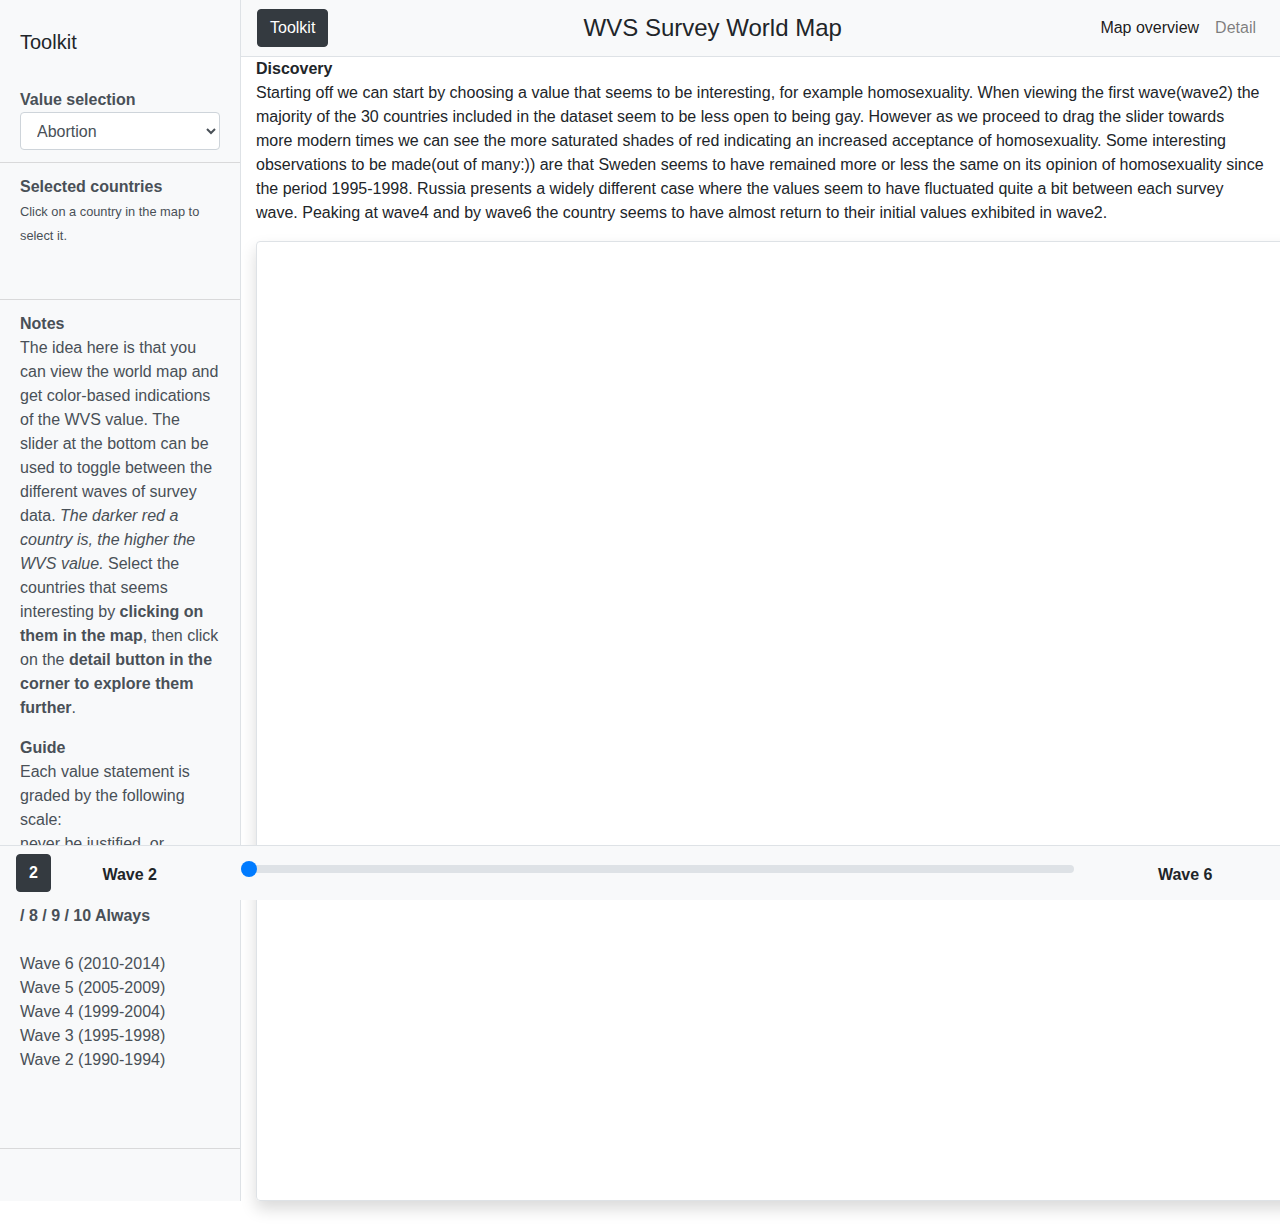
<file: index.html>
<!DOCTYPE html>
<html lang="en">

<head>

  <meta charset="utf-8">
  <meta name="viewport" content="width=device-width, initial-scale=1, shrink-to-fit=no">
  <meta name="description" content="">
  <meta name="author" content="">

  <title>WVS comparer</title>

  <!-- Bootstrap core CSS -->
  <script src="https://cdn.jsdelivr.net/npm/popper.js@1.16.0/dist/umd/popper.min.js"></script>
  <script src="https://code.jquery.com/jquery-3.2.1.slim.min.js"
    integrity="sha384-KJ3o2DKtIkvYIK3UENzmM7KCkRr/rE9/Qpg6aAZGJwFDMVNA/GpGFF93hXpG5KkN"
    crossorigin="anonymous"></script>
  <script src="https://cdnjs.cloudflare.com/ajax/libs/popper.js/1.12.9/umd/popper.min.js"
    integrity="sha384-ApNbgh9B+Y1QKtv3Rn7W3mgPxhU9K/ScQsAP7hUibX39j7fakFPskvXusvfa0b4Q"
    crossorigin="anonymous"></script>
  <script src="https://maxcdn.bootstrapcdn.com/bootstrap/4.0.0/js/bootstrap.min.js"
    integrity="sha384-JZR6Spejh4U02d8jOt6vLEHfe/JQGiRRSQQxSfFWpi1MquVdAyjUar5+76PVCmYl"
    crossorigin="anonymous"></script>


  <link rel="stylesheet" href="https://stackpath.bootstrapcdn.com/bootstrap/4.4.1/css/bootstrap.min.css"
    integrity="sha384-Vkoo8x4CGsO3+Hhxv8T/Q5PaXtkKtu6ug5TOeNV6gBiFeWPGFN9MuhOf23Q9Ifjh" crossorigin="anonymous">
  <script src="https://ajax.googleapis.com/ajax/libs/jquery/3.4.1/jquery.min.js"></script>

  <!-- Custom styles for this template -->
  <link href="css/simple-sidebar.css" rel="stylesheet">
  <link href="index.css" rel="stylesheet">

</head>

<body>

  <div class="d-flex" id="wrapper">

    <!-- Sidebar -->
    <div class="bg-light border-right" id="sidebar-wrapper">
      <div class="sidebar-heading">
        <h5>Toolkit</h5>
      </div>

      <div class="list-group list-group-flush">

        <a href="#" class="list-group-item list-group-item-action bg-light">
          <b>Value selection</b>
          <select id="emissionSelector" class="form-control" onchange="mount()">
            <option value="abortion" id="optCH4">Abortion</option>
            <option value="suicide" id="optIndCon">Suicide</option>
            <option value="bribe" id="opt4">Someone accepting a bribe</option>
            <option value="prost" id="opt5">Prostitution</option>
            <option value="homo" id="opt6">Homosexuality</option>
            <option value="taxes" id="opt7">Cheating on taxes</option>
            <option value="gov" id="opt8">Claiming government benefits to which you are not entitled</option>
            <option value="divorce" id="opt10">Divorce</option>
            <option value="transport" id="opt12">Avoiding a fare on public transport</option>



          </select>


        </a>
        <a href="#" class="list-group-item list-group-item-action bg-light">
          <b>Selected countries</b>
          <p><small>Click on a country in the map to select it.</small></p>
          <div id="selectedCountries" class="custom-control mr-sm-2">
          </div>

        </a>

        <a href="#" id="map-guide" class="list-group-item list-group-item-action bg-light">
          <p><b>Notes</b>   <br />
           
            The idea here is that you can view the world map and get color-based indications of the WVS value. The slider at the bottom can be used to toggle between the different waves of survey data.

            <em>The darker red a country is, the higher the WVS value.</em>


            Select the countries that seems interesting by <b>clicking on them in the map</b>,
            then click on the <b>detail button in the corner to explore them further</b>.

          </p>
          <p><b>Guide</b><br />
            Each value statement is graded by the following scale: <br />
            never be justified, or
something in between. <b>Never 1 / 2 / 3 / 4 / 5 / 6 / 7 / 8 / 9 / 10 Always</b>
            <br />
            <br />
            Wave 6 (2010-2014)<br />
            Wave 5 (2005-2009)<br />
            Wave 4 (1999-2004)<br />
            Wave 3 (1995-1998)<br />
            Wave 2 (1990-1994) <br />

          </p>   <br />   <br />

         
         

        </a>

        <a href="#" id="detail-guide" class="list-group-item list-group-item-action bg-light d-none">
          <p><b>Notes</b>
            <br />
            In this view you can still change the slider to experience the value fluctuations over the different waves.</br> 

          </p>

        </a>
      </div>
    </div>
    <!-- /#sidebar-wrapper -->

    <!-- Page Content -->
    <div id="page-content-wrapper">

      <nav class="navbar navbar-expand-lg navbar-light bg-light border-bottom">
        <button class="btn btn-dark" id="menu-toggle">Toolkit</button>

        <button class="navbar-toggler" type="button" data-toggle="collapse" data-target="#navbarSupportedContent"
          aria-controls="navbarSupportedContent" aria-expanded="false" aria-label="Toggle navigation">
          <span class="navbar-toggler-icon"></span>
        </button>


        <div class="collapse navbar-collapse" id="navbarSupportedContent">
          <h4 class="navbar-title">WVS Survey World Map</h4>
          <ul class="navbar-nav ml-auto mt-2 mt-lg-0">
            <li id="mapActive" class="nav-item active">
              <a class="nav-link" href="#" onclick="handleMapClick()">Map overview<span
                  class="sr-only">(current)</span></a>
            </li>
            <li id="detailActive" class="nav-item">
              <a id="detailButton" class="nav-link" href="#" onclick="handleDetailClick(); mount()">Detail</a>
            </li>
          </ul>
        </div>
      </nav>

      <div id="mapView" class="container-fluid">
        <p><b>Discovery</b>
          <br />
          Starting off we can start by choosing a value that seems to be interesting, for example homosexuality. When viewing the first wave(wave2) the majority of the 30 countries included in the dataset seem to be less open to being gay. However as we proceed to drag the slider towards more modern times we can see the more saturated shades of red indicating an increased acceptance of homosexuality. Some interesting observations to be made(out of many:)) are that Sweden seems to have remained more or less the same on its opinion of homosexuality since the period 1995-1998. Russia presents a widely different case where the values seem to have fluctuated quite a bit between each survey wave. Peaking at wave4 and by wave6 the country seems to have almost return to their initial values exhibited in wave2.</br> 

        </p>

        <svg class="border shadow rounded" id="theWorld" width="1600" height="960"></svg>
        <div id="tooltip" style="opacity:0; 
        position: absolute; 
        text-align: center;     
        width: 60px;          
        height: 28px;         
        padding: 2px;       
        font: 12px sans-serif;    
        background: lightsteelblue; 
        border: 0px;    
        border-radius: 8px;     
        pointer-events: none;
        transition: opacity 1s; "></div>
      </div>
      <div id="detailView" class="container-fluid d-none">
        <p>OBS! You need to have selected some countries from the world map for the chart to show up</p>
        <p>
          <b>Ambition and Learning</b></br>
          Here in the detail view the aim was to have the user further explore into the value differences between the selected countries. UNFORTUNTELY the bar chart does not work. The proportions are possibly correct but are not receiving the correct yAxis coordinate which makes makes the chart show false data. Finally, I think one of the primary things I learned doing this assignment was the complexity of working with "real" data. Usually I expect to receive data that is easily accesible directly through a simple API call. This however provided quite the challenge because of the sheer amount of data and the process of selection</br> 

        </p>
        
        <div id="tooltipBubble" style="opacity:0; 
        position: absolute; 
        text-align: center;     
        width: 120px;          
        height: 90px;         
        padding: 2px;       
        font: 12px sans-serif;    
        background: lightsteelblue; 
        border: 0px;    
        border-radius: 8px;     
        pointer-events: none;
        transition: opacity 1s; "></div>

        <!--<div id="chart_1" class="chart_1"></div>-->
      </div>


    </div>
    <!-- /#page-content-wrapper -->
    <nav id="footer" class="navbar fixed-bottom navbar-light bg-light border-top">
      <button id="example" type="button" class="btn btn-dark">
        <b id="sliderValue"></b>
      </button>
      <div class="container text-center">

        <span class="font-weight-bold indigo-text mr-2 mt-1">Wave 2</span>
        <form class="range-field w-75">
          <input type="range" class="custom-range" min="2" max="6" value="2" class="slider" id="yearSlider"
            onchange="mount()">
        </form>
        <span class="font-weight-bold indigo-text ml-2 mt-1">Wave 6</span>
      </div>
    </nav>

  </div>
  <!-- /#wrapper -->



  <!-- Load d3.js -->
  <script src="https://d3js.org/d3.v4.js"></script>
  <script src="https://d3js.org/d3-scale-chromatic.v1.min.js"></script>
  <script src="https://d3js.org/d3-geo-projection.v2.min.js"></script>

  <!-- Load view scripts -->
  <script src="sliderYear.js"></script>
  <script src="world_map.js"></script>
  <!--<script src="bubbleChart.js"></script>-->
  <script src="handleViewClick.js"></script>

  <!-- Menu Toggle Script -->
  <script>
    $("#menu-toggle").click(function (e) {
      e.preventDefault();
      $("#wrapper").toggleClass("toggled");
    });
  </script>

</body>

</html>
</file>
<file: index.css>
/*.zoomIn {
    transform: scaleY(1.5);
    transform: scaleX(1.5);
  }

.container-fluid{
	background-color: !important black;
}

.zindex66 {
  z-index: 66;
}

*/

/*html, body { margin:0; padding:0; overflow:hidden }
#theWorld {
	position:fixed; top:0; left:0; height:100%; width:100%}*/

#explanation-image {
	width:45%;
	margin-top: 2rem;
	margin-bottom: 10rem;
}

#explanation-image-bubble {
	width:100%;
	margin-top: 2rem;
	margin-bottom: 2rem;
}


.navbar-title {
    position: absolute;
    width: 60%;
    left: 10rem;
    right: 20rem;
    text-align: center;
    margin: auto;
    padding-top:0px;


    user-select: none;
    -moz-user-select: none;
    -webkit-user-select: none;
    -o-user-select: none;
}

/*#button {
	position: absolute;
	left: 40rem;
	top: 40rem;
}

#mapView{
	position: relative;
}*/
</file>
<file: css/simple-sidebar.css>
/*!
 * Start Bootstrap - Simple Sidebar (https://startbootstrap.com/template-overviews/simple-sidebar)
 * Copyright 2013-2019 Start Bootstrap
 * Licensed under MIT (https://github.com/BlackrockDigital/startbootstrap-simple-sidebar/blob/master/LICENSE)
 */
body {
  overflow-x: hidden;
}

#sidebar-wrapper {
  min-height: 100vh;
  margin-left: -15rem;
  -webkit-transition: margin .25s ease-out;
  -moz-transition: margin .25s ease-out;
  -o-transition: margin .25s ease-out;
  transition: margin .25s ease-out;
}

#sidebar-wrapper .sidebar-heading {
  padding: 0.875rem 1.25rem;
  font-size: 1.2rem;
  margin-top: 1rem;
}

#sidebar-wrapper .list-group {
  width: 15rem;
}

#page-content-wrapper {
  min-width: 100vw;
}

#wrapper.toggled #sidebar-wrapper {
  margin-left: 0;
}

@media (min-width: 768px) {
  #sidebar-wrapper {
    margin-left: 0;
  }

  #page-content-wrapper {
    min-width: 0;
    width: 100%;
  }

  #wrapper.toggled #sidebar-wrapper {
    margin-left: -15rem;
  }
}
</file>
